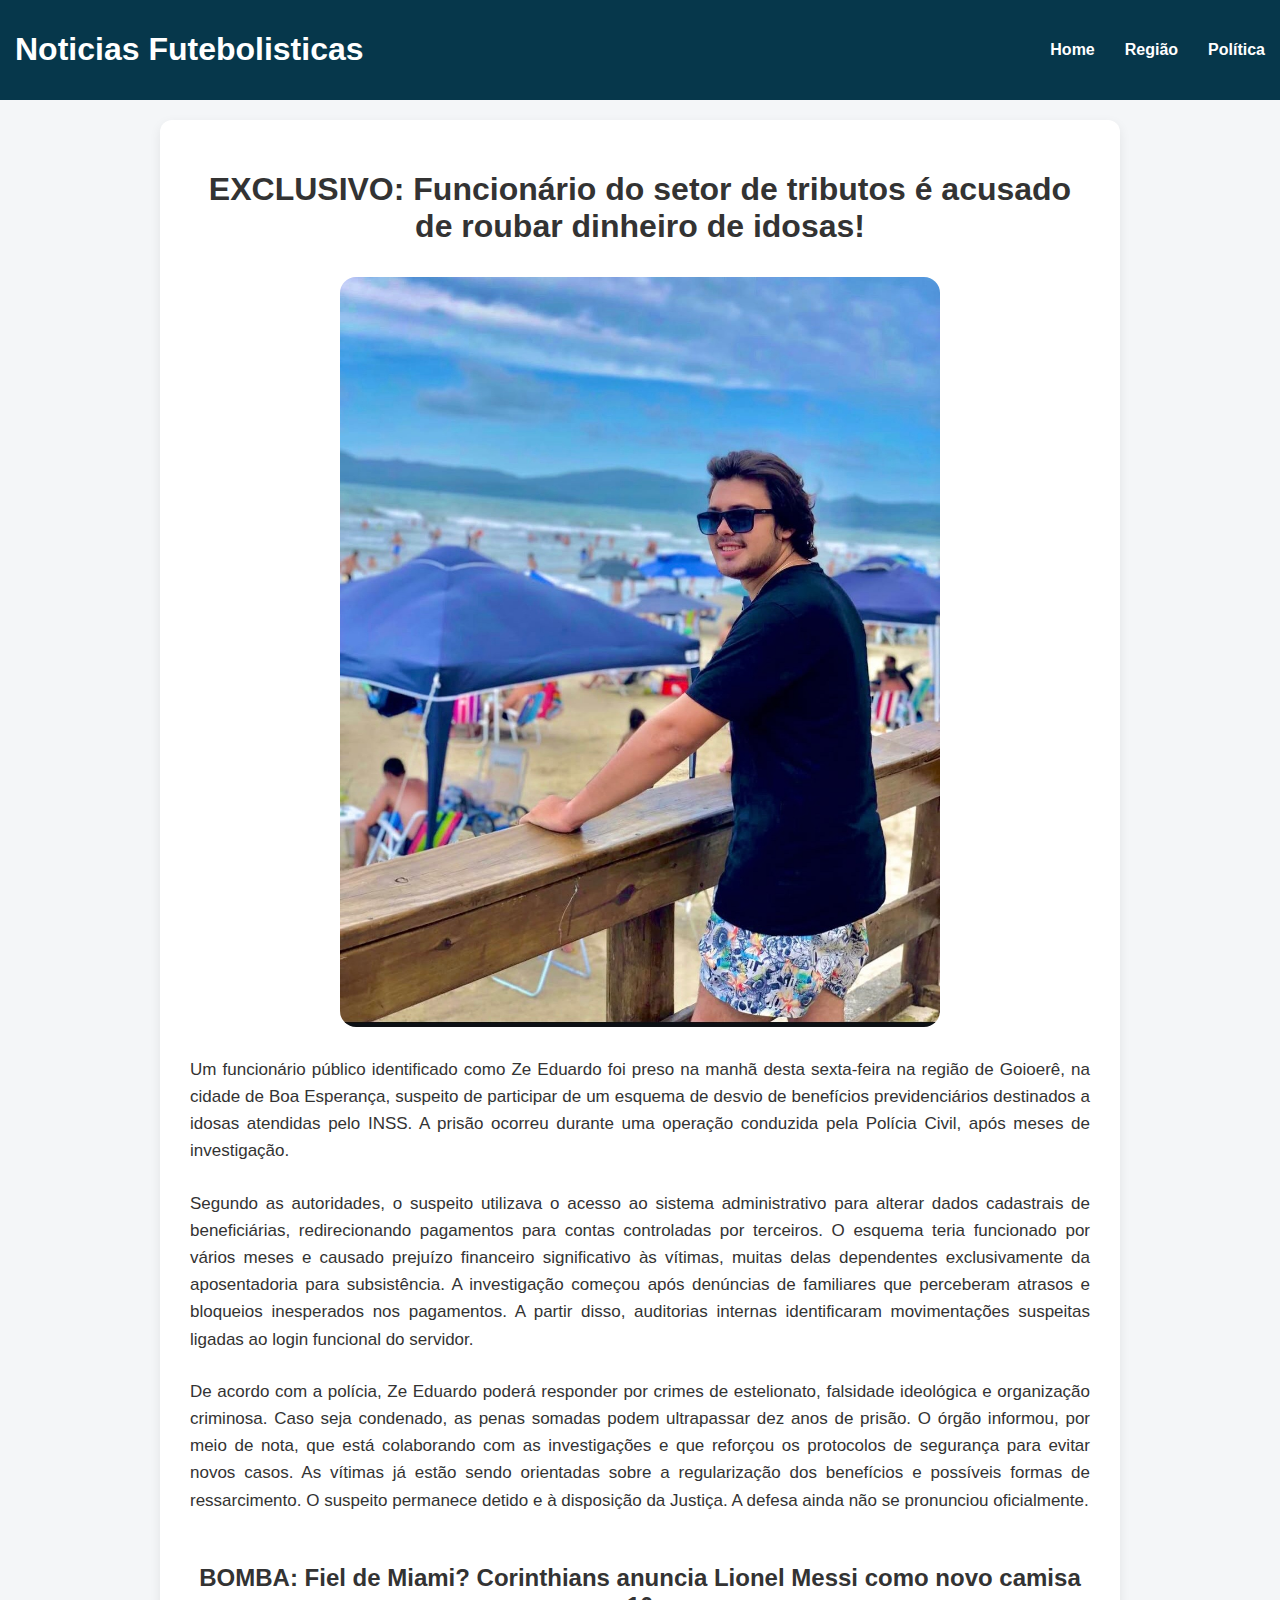
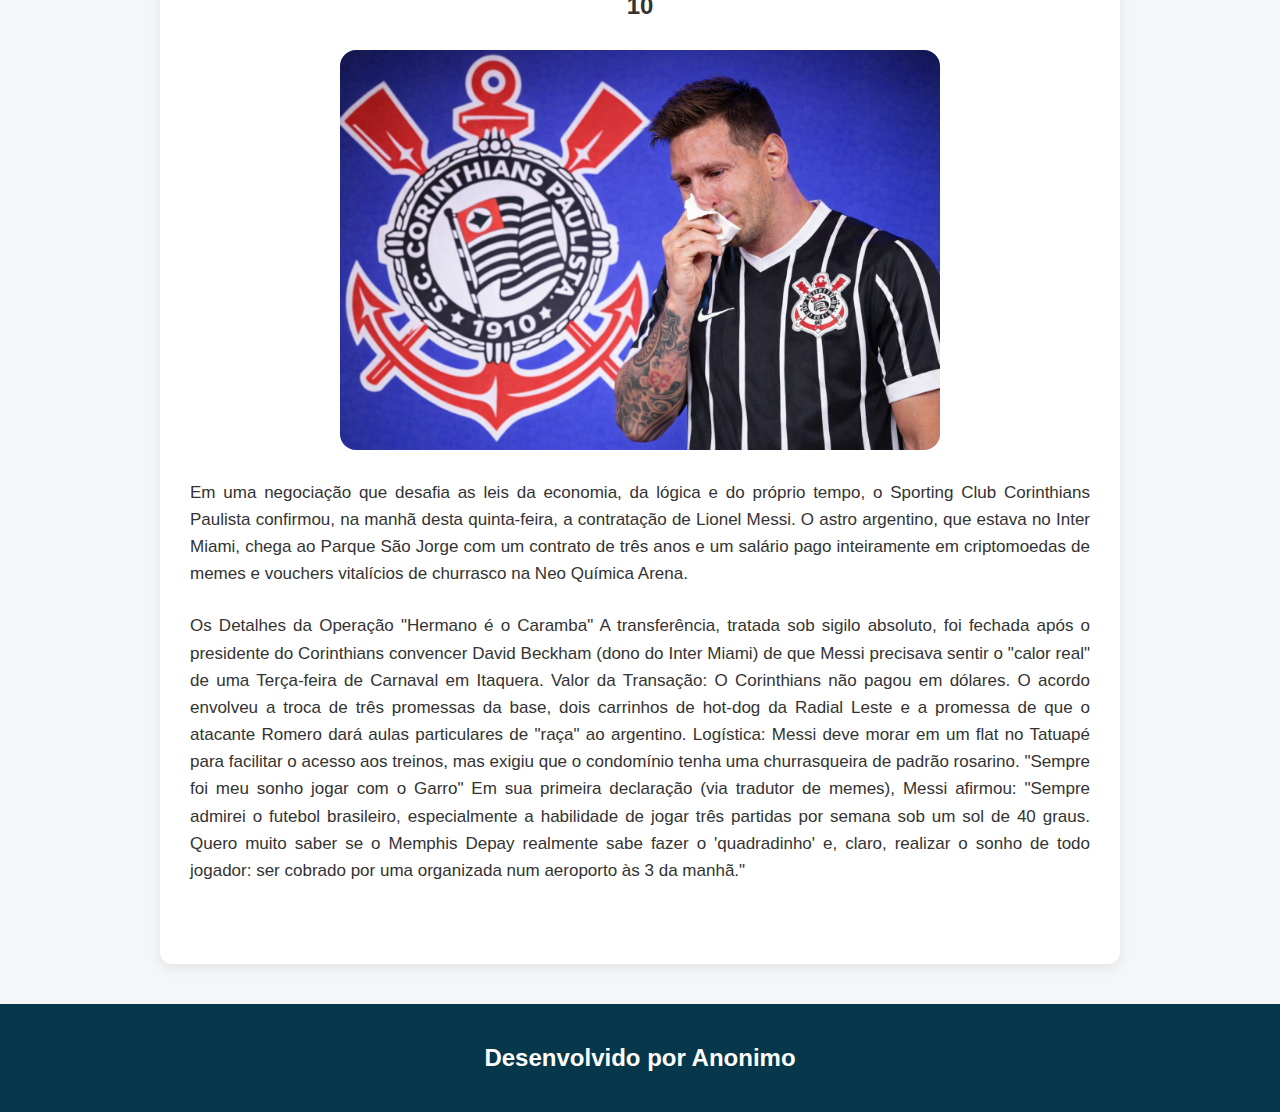
<file: docs/index.html>
<!DOCTYPE html>
<html lang="pt-br">
<head>
    <meta charset="UTF-8">
    <title>Noticias Regionais</title>
    <link rel="stylesheet" href="style.css">
</head>
<body>

<header class="header">
    <a href="index.html" class="logo"><h1>Noticias Futebolisticas</h1></a>

    <nav>
        <ul class="menu">
            <li><a href="index.html">Home</a></li>
            <li><a href="regiao.html">Região</a></li>
            <li><a href="politica.html">Política</a></li>
        </ul>
    </nav>
</header>

<main class="container">
    
    <section class="noticia">
        <h1><strong>EXCLUSIVO:</strong> Funcionário do setor de tributos é acusado de roubar dinheiro de idosas!</h1>

        <img src="imagens/zeedu.jpg" alt="zeedu">

        <p>
            Um funcionário público identificado como Ze Eduardo foi preso na manhã
          desta sexta-feira na região de Goioerê, na cidade de Boa Esperança,
          suspeito de participar de um esquema de desvio de benefícios
          previdenciários destinados a idosas atendidas pelo INSS. A prisão
          ocorreu durante uma operação conduzida pela Polícia Civil, após meses
          de investigação.
        </p>

        <p>
            Segundo as autoridades, o suspeito utilizava o acesso ao sistema
          administrativo para alterar dados cadastrais de beneficiárias,
          redirecionando pagamentos para contas controladas por terceiros. O
          esquema teria funcionado por vários meses e causado prejuízo
          financeiro significativo às vítimas, muitas delas dependentes
          exclusivamente da aposentadoria para subsistência. A investigação
          começou após denúncias de familiares que perceberam atrasos e
          bloqueios inesperados nos pagamentos. A partir disso, auditorias
          internas identificaram movimentações suspeitas ligadas ao login
          funcional do servidor.
        </p>

        <p>
           De acordo com a polícia, Ze Eduardo poderá responder por crimes de
          estelionato, falsidade ideológica e organização criminosa. Caso seja
          condenado, as penas somadas podem ultrapassar dez anos de prisão. O
          órgão informou, por meio de nota, que está colaborando com as
          investigações e que reforçou os protocolos de segurança para evitar
          novos casos. As vítimas já estão sendo orientadas sobre a
          regularização dos benefícios e possíveis formas de ressarcimento. O
          suspeito permanece detido e à disposição da Justiça. A defesa ainda
          não se pronunciou oficialmente.
        </p>
    </section>


    <section class="noticia">
        <h2><strong>BOMBA</strong>: Fiel de Miami? Corinthians anuncia Lionel Messi como novo camisa 10</h1>

        <img src="imagens/messi.png" alt="messi">

        <p>
            Em uma negociação que desafia as leis da economia, da lógica e do
          próprio tempo, o Sporting Club Corinthians Paulista confirmou, na
          manhã desta quinta-feira, a contratação de Lionel Messi. O astro
          argentino, que estava no Inter Miami, chega ao Parque São Jorge com um
          contrato de três anos e um salário pago inteiramente em criptomoedas
          de memes e vouchers vitalícios de churrasco na Neo Química Arena.
        </p>

        <p>
            Os Detalhes da Operação "Hermano é o Caramba" A transferência, tratada
          sob sigilo absoluto, foi fechada após o presidente do Corinthians
          convencer David Beckham (dono do Inter Miami) de que Messi precisava
          sentir o "calor real" de uma Terça-feira de Carnaval em Itaquera.
          Valor da Transação: O Corinthians não pagou em dólares. O acordo
          envolveu a troca de três promessas da base, dois carrinhos de hot-dog
          da Radial Leste e a promessa de que o atacante Romero dará aulas
          particulares de "raça" ao argentino. Logística: Messi deve morar em um
          flat no Tatuapé para facilitar o acesso aos treinos, mas exigiu que o
          condomínio tenha uma churrasqueira de padrão rosarino. "Sempre foi meu
          sonho jogar com o Garro" Em sua primeira declaração (via tradutor de
          memes), Messi afirmou: "Sempre admirei o futebol brasileiro,
          especialmente a habilidade de jogar três partidas por semana sob um
          sol de 40 graus. Quero muito saber se o Memphis Depay realmente sabe
          fazer o 'quadradinho' e, claro, realizar o sonho de todo jogador: ser
          cobrado por uma organizada num aeroporto às 3 da manhã."
        </p>

        <p>
           
        </p>
    </section>

    

</main>

<footer class="footer">
    <h2>Desenvolvido por Anonimo</h2>
</footer>

</body>
</html>
</file>
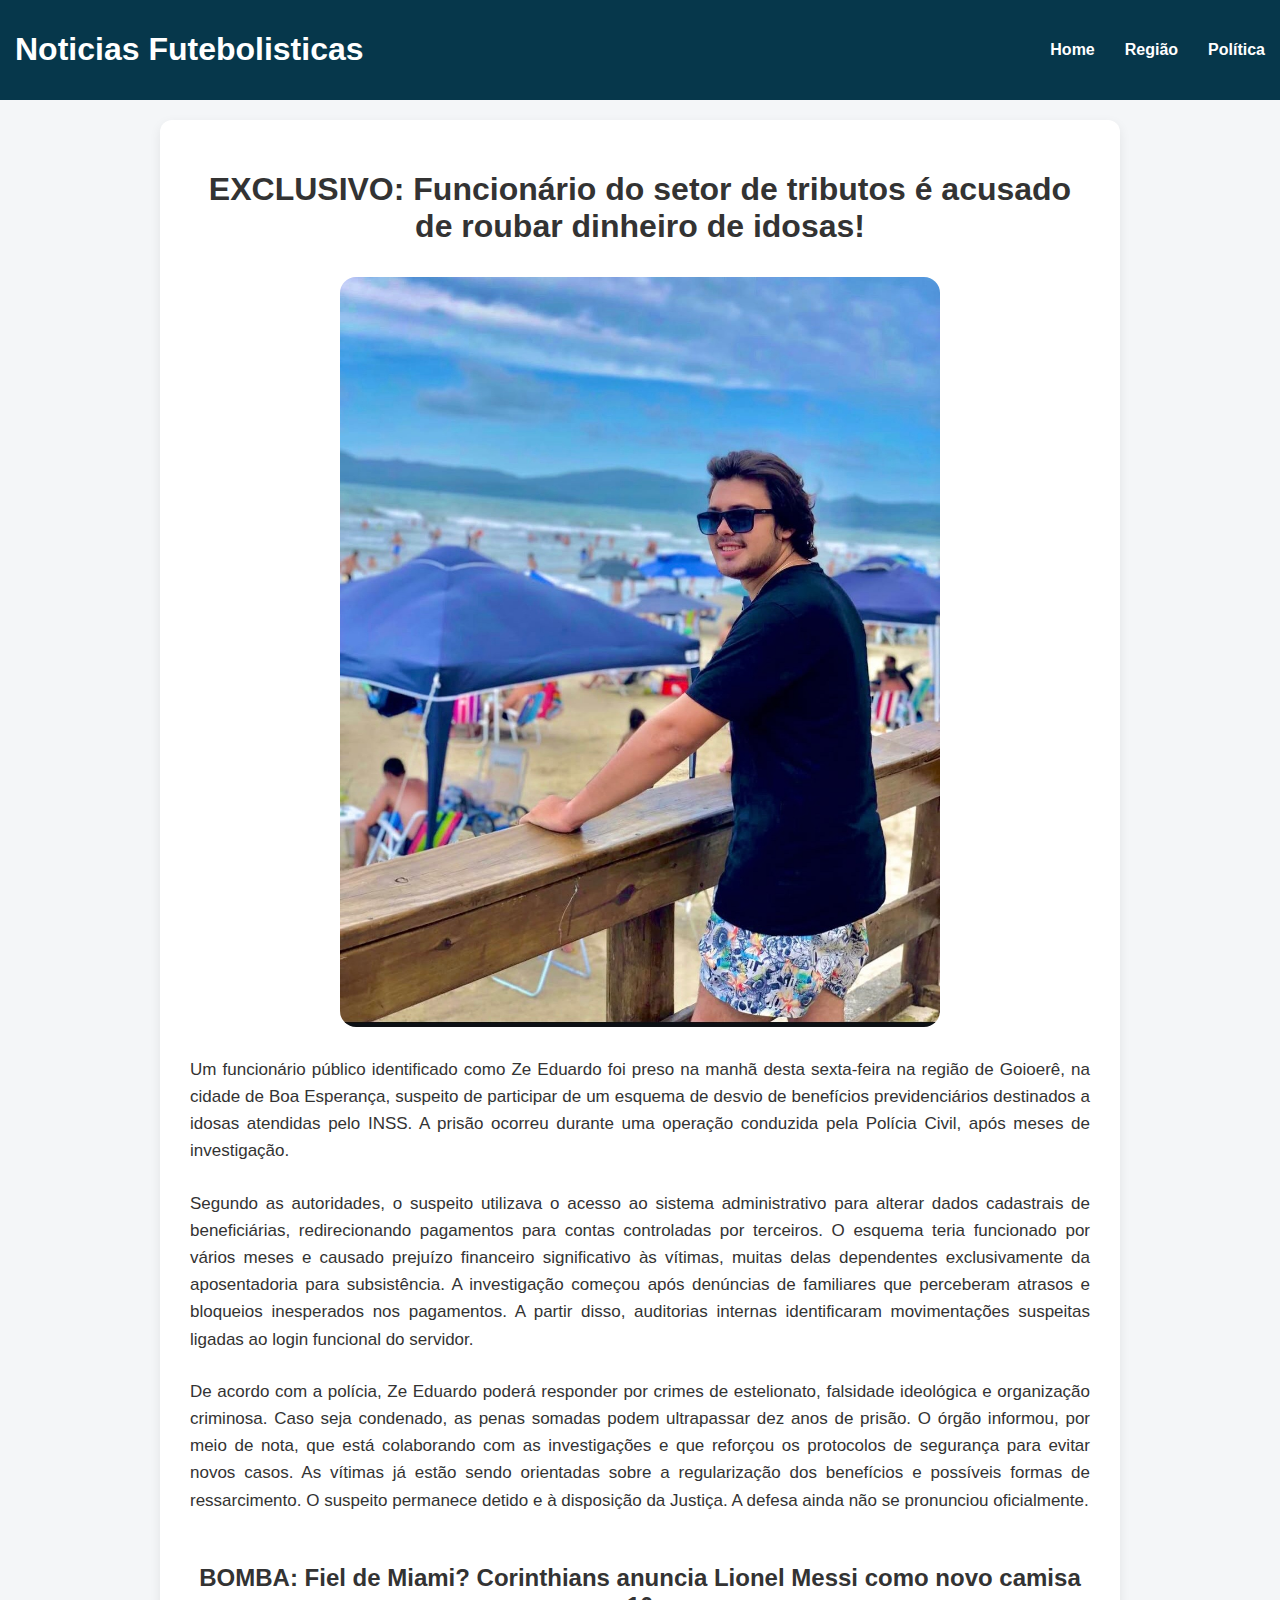
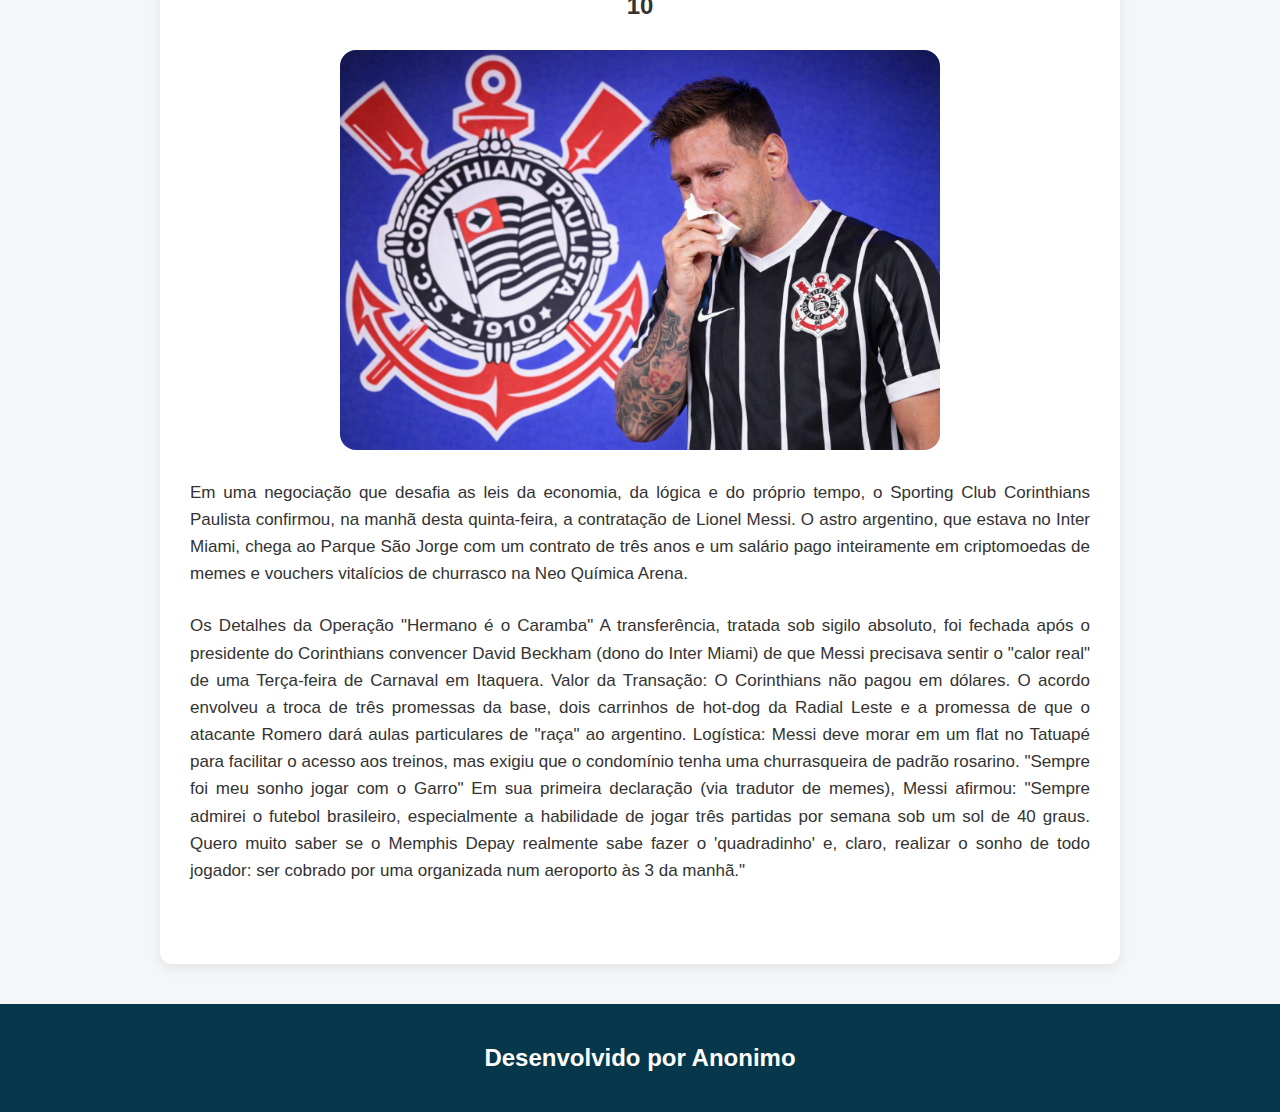
<file: public/index.html>
<!DOCTYPE html>
<html lang="pt-br">
<head>
    <meta charset="UTF-8">
    <title>Noticias Regionais</title>
    <link rel="stylesheet" href="/css/style.css">
</head>
<body>

<header class="header">
    <a href="index.html" class="logo"><h1>Noticias Futebolisticas</h1></a>

    <nav>
        <ul class="menu">
            <li><a href="index.html">Home</a></li>
            <li><a href="regiao.html">Região</a></li>
            <li><a href="politica.html">Política</a></li>
        </ul>
    </nav>
</header>

<main class="container">
    
    <section class="noticia">
        <h1><strong>EXCLUSIVO:</strong> Funcionário do setor de tributos é acusado de roubar dinheiro de idosas!</h1>

        <img src="/imagens/zeedu.jpg" alt="zeedu">

        <p>
            Um funcionário público identificado como Ze Eduardo foi preso na manhã
          desta sexta-feira na região de Goioerê, na cidade de Boa Esperança,
          suspeito de participar de um esquema de desvio de benefícios
          previdenciários destinados a idosas atendidas pelo INSS. A prisão
          ocorreu durante uma operação conduzida pela Polícia Civil, após meses
          de investigação.
        </p>

        <p>
            Segundo as autoridades, o suspeito utilizava o acesso ao sistema
          administrativo para alterar dados cadastrais de beneficiárias,
          redirecionando pagamentos para contas controladas por terceiros. O
          esquema teria funcionado por vários meses e causado prejuízo
          financeiro significativo às vítimas, muitas delas dependentes
          exclusivamente da aposentadoria para subsistência. A investigação
          começou após denúncias de familiares que perceberam atrasos e
          bloqueios inesperados nos pagamentos. A partir disso, auditorias
          internas identificaram movimentações suspeitas ligadas ao login
          funcional do servidor.
        </p>

        <p>
           De acordo com a polícia, Ze Eduardo poderá responder por crimes de
          estelionato, falsidade ideológica e organização criminosa. Caso seja
          condenado, as penas somadas podem ultrapassar dez anos de prisão. O
          órgão informou, por meio de nota, que está colaborando com as
          investigações e que reforçou os protocolos de segurança para evitar
          novos casos. As vítimas já estão sendo orientadas sobre a
          regularização dos benefícios e possíveis formas de ressarcimento. O
          suspeito permanece detido e à disposição da Justiça. A defesa ainda
          não se pronunciou oficialmente.
        </p>
    </section>


    <section class="noticia">
        <h2><strong>BOMBA</strong>: Fiel de Miami? Corinthians anuncia Lionel Messi como novo camisa 10</h1>

        <img src="/imagens/messi.png" alt="messi">

        <p>
            Em uma negociação que desafia as leis da economia, da lógica e do
          próprio tempo, o Sporting Club Corinthians Paulista confirmou, na
          manhã desta quinta-feira, a contratação de Lionel Messi. O astro
          argentino, que estava no Inter Miami, chega ao Parque São Jorge com um
          contrato de três anos e um salário pago inteiramente em criptomoedas
          de memes e vouchers vitalícios de churrasco na Neo Química Arena.
        </p>

        <p>
            Os Detalhes da Operação "Hermano é o Caramba" A transferência, tratada
          sob sigilo absoluto, foi fechada após o presidente do Corinthians
          convencer David Beckham (dono do Inter Miami) de que Messi precisava
          sentir o "calor real" de uma Terça-feira de Carnaval em Itaquera.
          Valor da Transação: O Corinthians não pagou em dólares. O acordo
          envolveu a troca de três promessas da base, dois carrinhos de hot-dog
          da Radial Leste e a promessa de que o atacante Romero dará aulas
          particulares de "raça" ao argentino. Logística: Messi deve morar em um
          flat no Tatuapé para facilitar o acesso aos treinos, mas exigiu que o
          condomínio tenha uma churrasqueira de padrão rosarino. "Sempre foi meu
          sonho jogar com o Garro" Em sua primeira declaração (via tradutor de
          memes), Messi afirmou: "Sempre admirei o futebol brasileiro,
          especialmente a habilidade de jogar três partidas por semana sob um
          sol de 40 graus. Quero muito saber se o Memphis Depay realmente sabe
          fazer o 'quadradinho' e, claro, realizar o sonho de todo jogador: ser
          cobrado por uma organizada num aeroporto às 3 da manhã."
        </p>

        <p>
           
        </p>
    </section>

    

</main>

<footer class="footer">
    <h2>Desenvolvido por Anonimo</h2>
</footer>

</body>
</html>
</file>
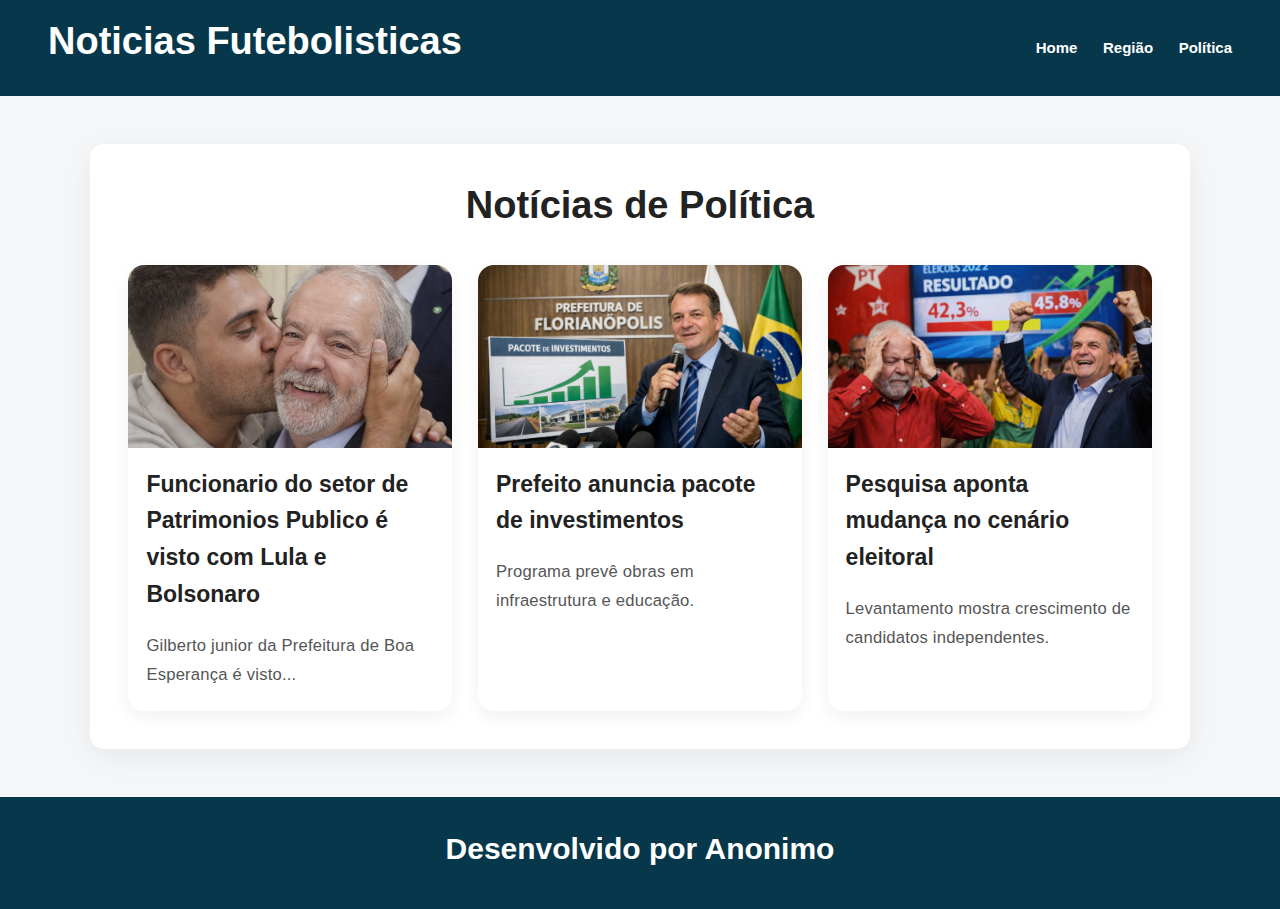
<file: docs/politica.html>
<!DOCTYPE html>
<html lang="pt-br">
<head>
    <meta charset="UTF-8">
    <title>Notícias Regionais</title>
    <link rel="stylesheet" href="css/style.css">
    <meta name="viewport" content="width=device-width, initial-scale=1.0">
</head>
<body>

<header class="header">
    <h1>Noticias Futebolisticas</h1>
    <nav>
        <ul class="menu">
            <li><a href="index.html">Home</a></li>
            <li><a href="regiao.html">Região</a></li>
            <li><a href="politica.html">Política</a></li>
        </ul>
    </nav>
</header>

<main class="container">

    <h1 class="titulo-pagina">Notícias de Política</h1>

    <div class="cards">

        <div class="card">
            <img src="imagens/gilberto.png ">
            <h3>Funcionario do setor de Patrimonios Publico é visto com Lula e Bolsonaro</h3>
            <p>Gilberto junior da Prefeitura de Boa Esperança é visto... </p>
        </div>

        <div class="card">
            <img src="imagens/prefeito.png">
            <h3>Prefeito anuncia pacote de investimentos</h3>
            <p>Programa prevê obras em infraestrutura e educação.</p>
        </div>

        <div class="card">
            <img src="imagens/eleitoral.png">
            <h3>Pesquisa aponta mudança no cenário eleitoral</h3>
            <p>Levantamento mostra crescimento de candidatos independentes.</p>
        </div>

    </div>

</main>

<footer class="footer">
    <h2>Desenvolvido por Anonimo</h2>
</footer>

</body>
</html>
</file>
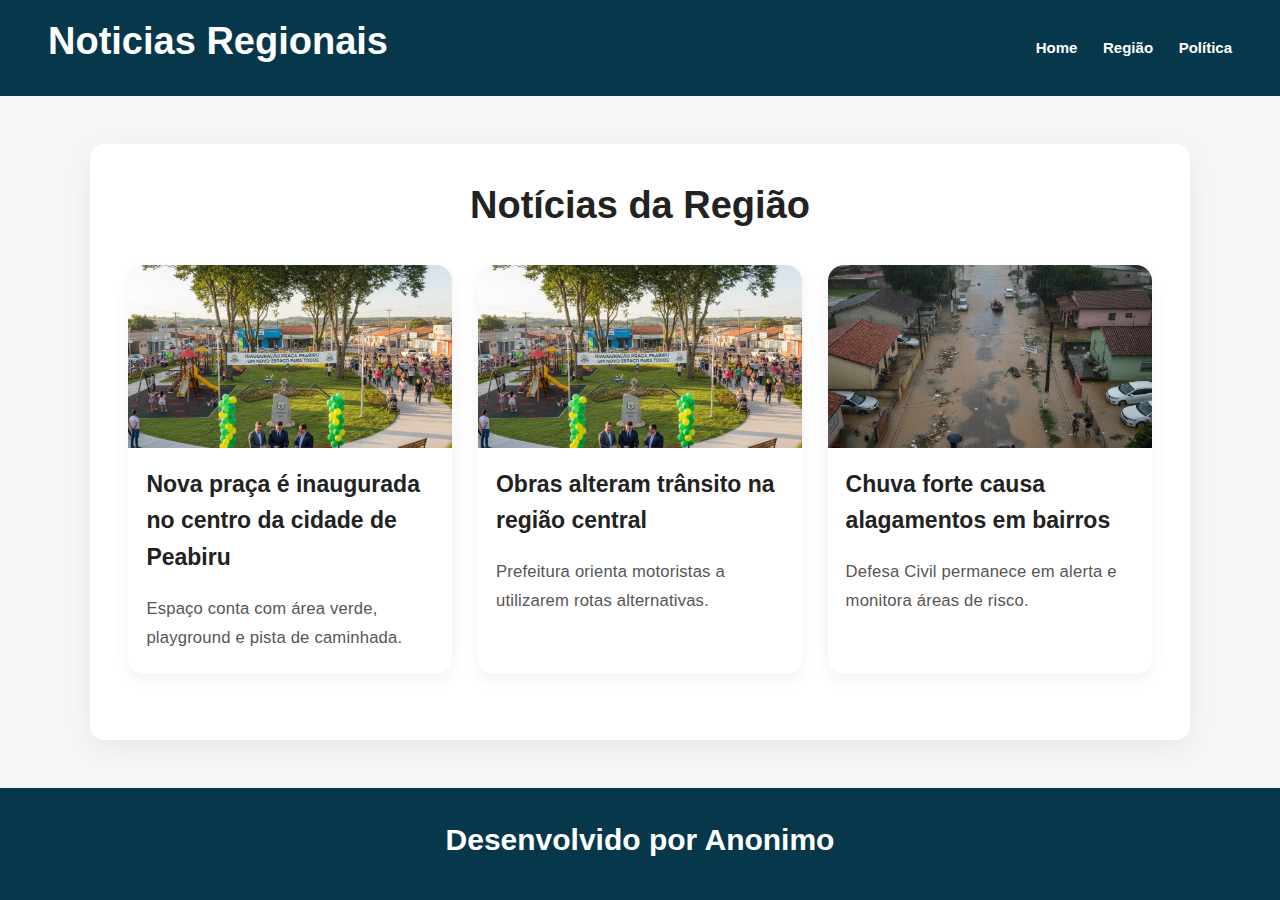
<file: docs/regiao.html>
<!DOCTYPE html>
<html lang="pt-br">
<head>
    <meta charset="UTF-8">
    <title>Notícias Regionais</title>
    <link rel="stylesheet" href="css/style.css">
    <meta name="viewport" content="width=device-width, initial-scale=1.0">
</head>
<body>

<header class="header">
    <h1>Noticias Regionais</h1>
    <nav>
        <ul class="menu">
            <li><a href="index.html">Home</a></li>
            <li><a href="regiao.html">Região</a></li>
            <li><a href="politica.html">Política</a></li>
        </ul>
    </nav>
</header>

<main class="container">

    <h1 class="titulo-pagina">Notícias da Região</h1>

    <div class="cards">

        <div class="card">
            <img src="imagens/peabiru.png">
            <h3>Nova praça é inaugurada no centro da cidade de Peabiru</h3>
            <p>Espaço conta com área verde, playground e pista de caminhada.</p>
        </div>

        <div class="card">
            <img src="imagens/obras.png">
            <h3>Obras alteram trânsito na região central</h3>
            <p>Prefeitura orienta motoristas a utilizarem rotas alternativas.</p>
        </div>

        <div class="card">
            <img src="imagens/alagamento.png">
            <h3>Chuva forte causa alagamentos em bairros</h3>
            <p>Defesa Civil permanece em alerta e monitora áreas de risco.</p>
        </div>

    </div>

</main>

<footer class="footer">
    <h2>Desenvolvido por Anonimo</h2>
</footer>

</body>
</html>
</file>
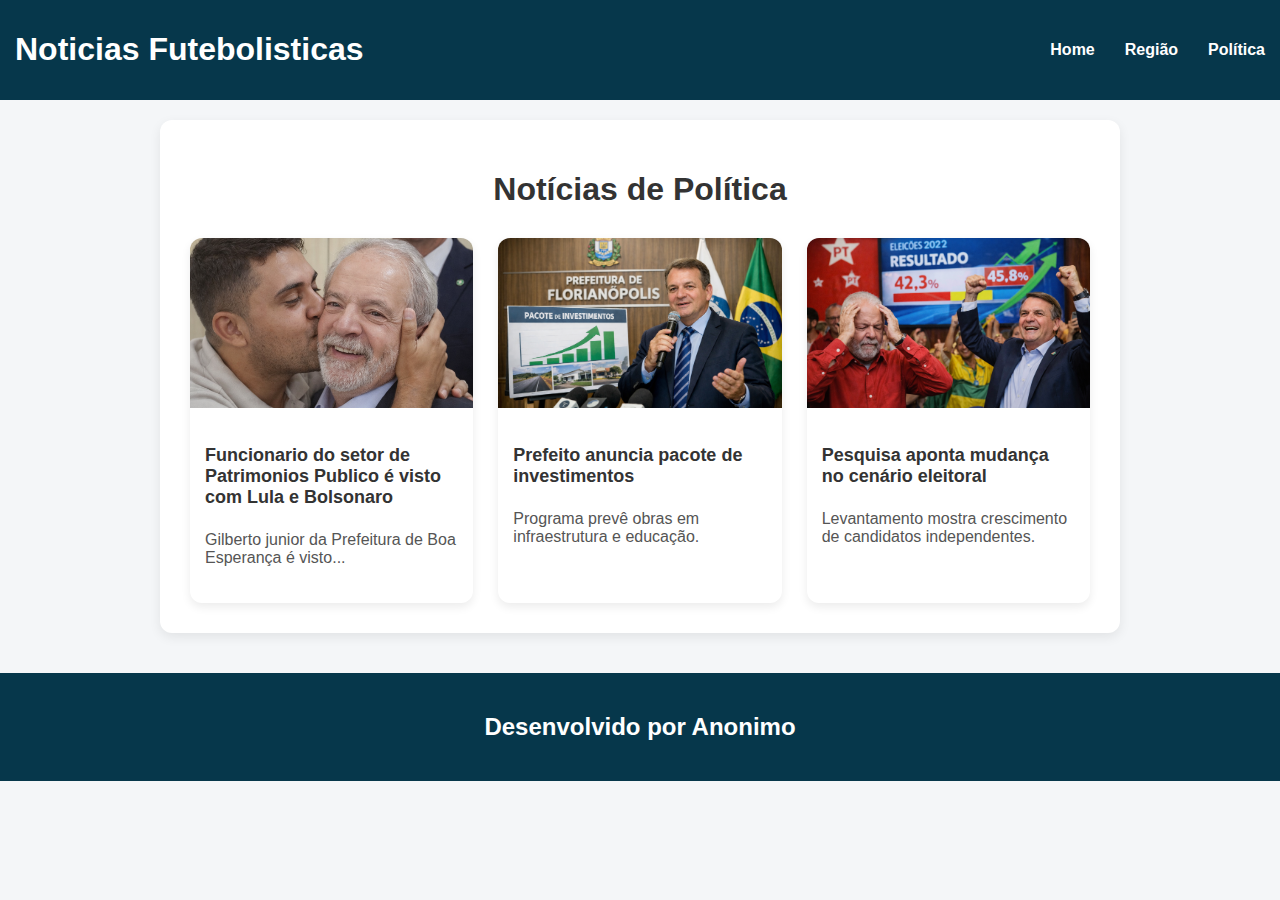
<file: public/politica.html>
<!DOCTYPE html>
<html lang="pt-br">
<head>
    <meta charset="UTF-8">
    <title>Notícias Regionais</title>
    <link rel="stylesheet" href="/css/style.css">
</head>
<body>

<header class="header">
    <h1>Noticias Futebolisticas</h1>
    <nav>
        <ul class="menu">
            <li><a href="index.html">Home</a></li>
            <li><a href="regiao.html">Região</a></li>
            <li><a href="politica.html">Política</a></li>
        </ul>
    </nav>
</header>

<main class="container">

    <h1 class="titulo-pagina">Notícias de Política</h1>

    <div class="cards">

        <div class="card">
            <img src="/imagens/gilberto.png ">
            <h3>Funcionario do setor de Patrimonios Publico é visto com Lula e Bolsonaro</h3>
            <p>Gilberto junior da Prefeitura de Boa Esperança é visto... </p>
        </div>

        <div class="card">
            <img src="/imagens/prefeito.png">
            <h3>Prefeito anuncia pacote de investimentos</h3>
            <p>Programa prevê obras em infraestrutura e educação.</p>
        </div>

        <div class="card">
            <img src="/imagens/eleitoral.png">
            <h3>Pesquisa aponta mudança no cenário eleitoral</h3>
            <p>Levantamento mostra crescimento de candidatos independentes.</p>
        </div>

    </div>

</main>

<footer class="footer">
    <h2>Desenvolvido por Anonimo</h2>
</footer>

</body>
</html>
</file>
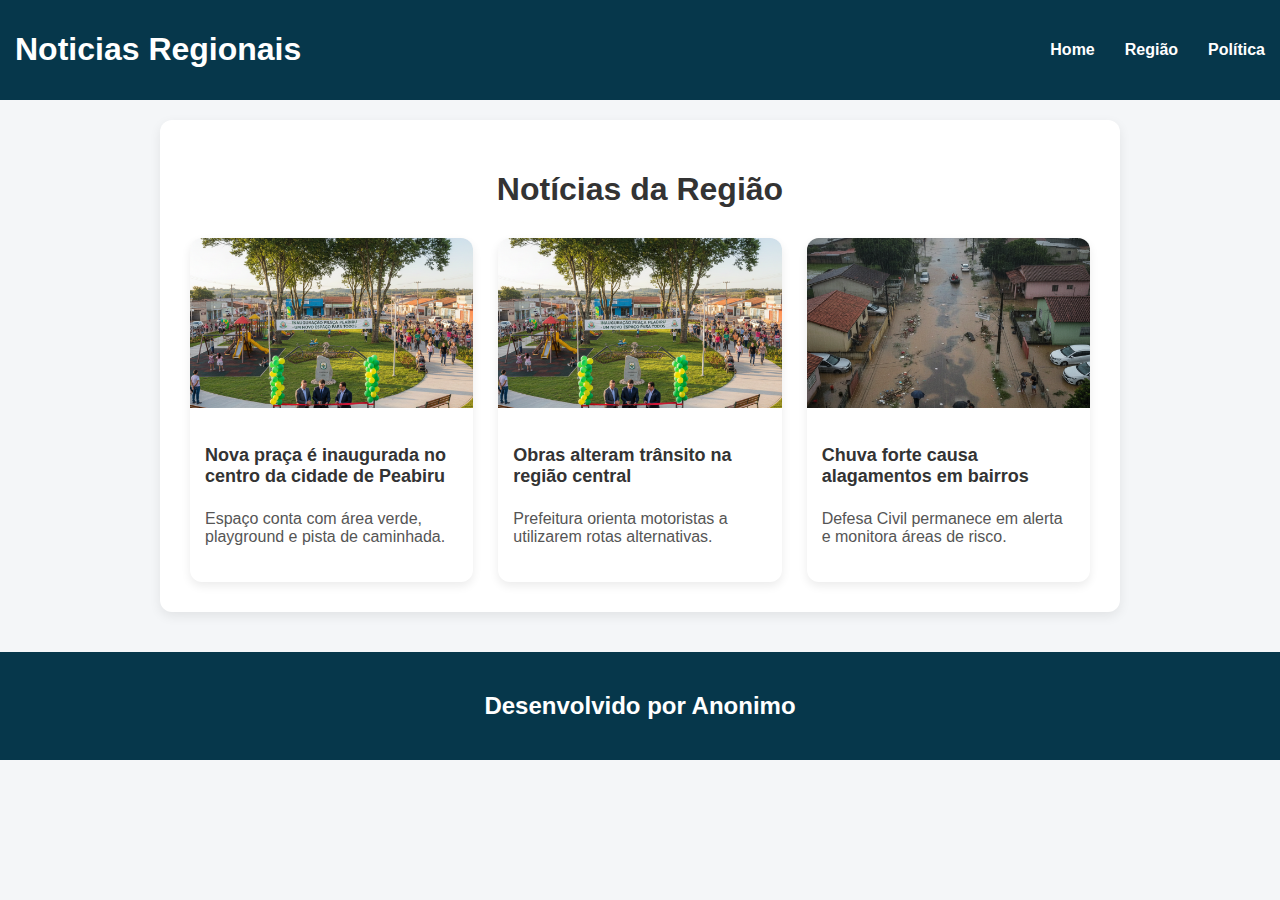
<file: public/regiao.html>
<!DOCTYPE html>
<html lang="pt-br">
<head>
    <meta charset="UTF-8">
    <title>Notícias Regionais</title>
    <link rel="stylesheet" href="/css/style.css">
</head>
<body>

<header class="header">
    <h1>Noticias Regionais</h1>
    <nav>
        <ul class="menu">
            <li><a href="index.html">Home</a></li>
            <li><a href="regiao.html">Região</a></li>
            <li><a href="politica.html">Política</a></li>
        </ul>
    </nav>
</header>

<main class="container">

    <h1 class="titulo-pagina">Notícias da Região</h1>

    <div class="cards">

        <div class="card">
            <img src="/imagens/peabiru.png">
            <h3>Nova praça é inaugurada no centro da cidade de Peabiru</h3>
            <p>Espaço conta com área verde, playground e pista de caminhada.</p>
        </div>

        <div class="card">
            <img src="/imagens/obras.png">
            <h3>Obras alteram trânsito na região central</h3>
            <p>Prefeitura orienta motoristas a utilizarem rotas alternativas.</p>
        </div>

        <div class="card">
            <img src="/imagens/alagamento.png">
            <h3>Chuva forte causa alagamentos em bairros</h3>
            <p>Defesa Civil permanece em alerta e monitora áreas de risco.</p>
        </div>

    </div>

</main>

<footer class="footer">
    <h2>Desenvolvido por Anonimo</h2>
</footer>

</body>
</html>
</file>
<file: docs/style.css>
body {
    margin: 0;
    font-family: Arial, Helvetica, sans-serif;
    background-color: #f4f6f8;
}

/* HEADER */
.header {
    box-sizing: border-box;
    background-color: #06374b;
    color: #fff;
    display: flex;
    justify-content: space-between;
    align-items: center;
    width: 100%;
    padding: 10px 15px;
    position: fixed;
    top: 0;
    left: 0;
}

.logo {
    text-decoration: none;
    color: white;
    font-weight: bold;
}

.menu {
    list-style: none;
    display: flex;
    gap: 30px;
    margin: 0;
    padding: 0;
}

.menu a {
    text-decoration: none;
    color: white;
    font-weight: bold;
}

/* CONTEÚDO */
.container {
    margin: 120px auto 40px auto;
    max-width: 900px;
    background-color: #fff;
    color: #333;
    padding: 30px;
    border-radius: 12px;
    box-shadow: 0 4px 12px rgba(0,0,0,0.08);
}

.noticia {
    text-align: center;
    margin-bottom: 50px;
}

.noticia img {
    margin-top: 10px;
    border-radius: 16px;
    width: 100%;
    max-width: 600px;
    height: auto;
}

.noticia p {
    margin-top: 25px;
    font-size: 17px;
    line-height: 1.6;
    text-align: justify;
}

/* FOOTER */
.footer {
    background-color: #06374b;
    color: #fff;
    text-align: center;
    padding: 20px;
}


/* ===== NOVOS ESTILOS DAS PÁGINAS ===== */

.titulo-pagina{
    text-align:center;
    margin-bottom:30px;
}

.cards{
    display:grid;
    grid-template-columns: repeat(auto-fit, minmax(260px,1fr));
    gap:25px;
}

.card{
    background:#fff;
    border-radius:12px;
    box-shadow:0 4px 10px rgba(0,0,0,0.08);
    overflow:hidden;
    transition:0.3s;
}

.card:hover{
    transform:translateY(-5px);
    box-shadow:0 8px 18px rgba(0,0,0,0.15);
}

.card img{
    width:100%;
    height:170px;
    object-fit:cover;
}

.card h3{
    padding:15px 15px 5px 15px;
    font-size:18px;
}

.card p{
    padding:0 15px 20px 15px;
    color:#555;
}
</file>
<file: css/style.css>
body {
    margin: 0;
    font-family: Arial, Helvetica, sans-serif;
    background-color: #f4f6f8;
}

/* HEADER */
.header {
    box-sizing: border-box;
    background-color: #06374b;
    color: #fff;
    display: flex;
    justify-content: space-between;
    align-items: center;
    width: 100%;
    padding: 10px 15px;
    position: fixed;
    top: 0;
    left: 0;
}

.logo {
    text-decoration: none;
    color: white;
    font-weight: bold;
}

.menu {
    list-style: none;
    display: flex;
    gap: 30px;
    margin: 0;
    padding: 0;
}

.menu a {
    text-decoration: none;
    color: white;
    font-weight: bold;
}

/* CONTEÚDO */
.container {
    margin: 120px auto 40px auto;
    max-width: 900px;
    background-color: #fff;
    color: #333;
    padding: 30px;
    border-radius: 12px;
    box-shadow: 0 4px 12px rgba(0,0,0,0.08);
}

.noticia {
    text-align: center;
    margin-bottom: 50px;
}

.noticia img {
    margin-top: 10px;
    border-radius: 16px;
    width: 100%;
    max-width: 600px;
    height: auto;
}

.noticia p {
    margin-top: 25px;
    font-size: 17px;
    line-height: 1.6;
    text-align: justify;
}

/* FOOTER */
.footer {
    background-color: #06374b;
    color: #fff;
    text-align: center;
    padding: 20px;
}


/* ===== NOVOS ESTILOS DAS PÁGINAS ===== */

.titulo-pagina{
    text-align:center;
    margin-bottom:30px;
}

.cards{
    display:grid;
    grid-template-columns: repeat(auto-fit, minmax(260px,1fr));
    gap:25px;
}

.card{
    background:#fff;
    border-radius:12px;
    box-shadow:0 4px 10px rgba(0,0,0,0.08);
    overflow:hidden;
    transition:0.3s;
}

.card:hover{
    transform:translateY(-5px);
    box-shadow:0 8px 18px rgba(0,0,0,0.15);
}

.card img{
    width:100%;
    height:170px;
    object-fit:cover;
}

.card h3{
    padding:15px 15px 5px 15px;
    font-size:18px;
}

.card p{
    padding:0 15px 20px 15px;
    color:#555;
}
</file>
<file: docs/css/style.css>
/* ================================================= */
/* RESET / BASE */
/* ================================================= */

*{
    margin:0;
    padding:0;
    box-sizing:border-box;
}

body{
    font-family:Arial, Helvetica, sans-serif;
    background:#f4f6f8;
    line-height:1.6;
    display:flex;
    flex-direction:column;
    min-height:100vh;
    color:#222;
}

/* ================================================= */
/* HEADER */
/* ================================================= */

.header{
    background:#06374b;
    color:#fff;
    display:flex;
    justify-content:space-between;
    align-items:center;
    padding:18px clamp(16px,4vw,48px);
    position:sticky;
    top:0;
    z-index:1000;
}

.logo{
    color:#fff;
    text-decoration:none;
    font-weight:bold;
    font-size:clamp(22px,2vw,28px);
    letter-spacing:0.5px;
}

.menu{
    list-style:none;
    display:flex;
    gap:clamp(16px,2vw,34px);
}

.menu a{
    color:white;
    text-decoration:none;
    font-weight:bold;
    font-size:clamp(15px,1.1vw,18px);
    transition:0.2s;
}

.menu a:hover{
    opacity:.8;
}

/* ================================================= */
/* CONTAINER */
/* ================================================= */

.container{
    width:min(1100px,92%);
    margin:clamp(24px,4vw,48px) auto;
    background:#fff;
    padding:clamp(24px,3vw,42px);
    border-radius:14px;
    box-shadow:0 8px 28px rgba(0,0,0,0.06);
    flex:1;
}

/* ================================================= */
/* TIPOGRAFIA */
/* ================================================= */

h1{
    font-size:clamp(26px,3vw,38px);
    line-height:1.25;
    margin-bottom:12px;
}

h2{
    font-size:clamp(22px,2.4vw,30px);
    margin-bottom:8px;
}

h3{
    font-size:clamp(19px,2vw,23px);
}

p{
    font-size:clamp(16px,1.3vw,18px);
    line-height:1.75;
    letter-spacing:0.2px;
    margin-top:12px;
}

/* ================================================= */
/* NOTÍCIAS */
/* ================================================= */

.noticia{
    margin-bottom:clamp(45px,6vw,80px);
}

.noticia img{
    width:100%;
    height:auto;
    border-radius:14px;
    margin-top:18px;
    aspect-ratio:16/9;
    object-fit:cover;
}

/* ================================================= */
/* CARDS */
/* ================================================= */

.titulo-pagina{
    text-align:center;
    margin-bottom:clamp(26px,3vw,36px);
}

.cards{
    display:grid;
    gap:clamp(18px,2vw,28px);
}

.card{
    background:white;
    border-radius:16px;
    overflow:hidden;
    box-shadow:0 6px 18px rgba(0,0,0,0.06);
    display:flex;
    flex-direction:column;
    transition:0.25s ease;
}

.card:hover{
    transform:translateY(-4px);
    box-shadow:0 12px 28px rgba(0,0,0,0.12);
}

.card img{
    width:100%;
    aspect-ratio:16/9;
    object-fit:cover;
}

.card h3{
    padding:18px 18px 6px;
}

.card p{
    padding:0 18px 22px;
    color:#555;
}

/* ================================================= */
/* FOOTER */
/* ================================================= */

.footer{
    background:#06374b;
    color:white;
    text-align:center;
    padding:28px;
    margin-top:auto;
}

/* ================================================= */
/* GRID RESPONSIVO */
/* ================================================= */

@media(min-width:1100px){
    .cards{ grid-template-columns:repeat(3,1fr); }
}

@media(max-width:1099px){
    .cards{ grid-template-columns:repeat(2,1fr); }
}

@media(max-width:768px){

    .header{
        flex-direction:column;
        gap:14px;
        text-align:center;
    }

    .cards{ grid-template-columns:1fr; }

    .menu{
        flex-wrap:wrap;
        justify-content:center;
    }
}

/* ================================================= */
/* 📱 MOBILE REFINADO */
/* ================================================= */

@media(max-width:600px){

    .container{ padding:24px; }

    .noticia p{
        font-size:19px;
        line-height:1.9;
    }

    .menu a{ font-size:18px; }
    .logo{ font-size:28px; }
}

@media(max-width:480px){

    .container{
        width:94%;
        padding:20px;
    }

    .noticia p{
        font-size:20px;
    }
}
</file>
